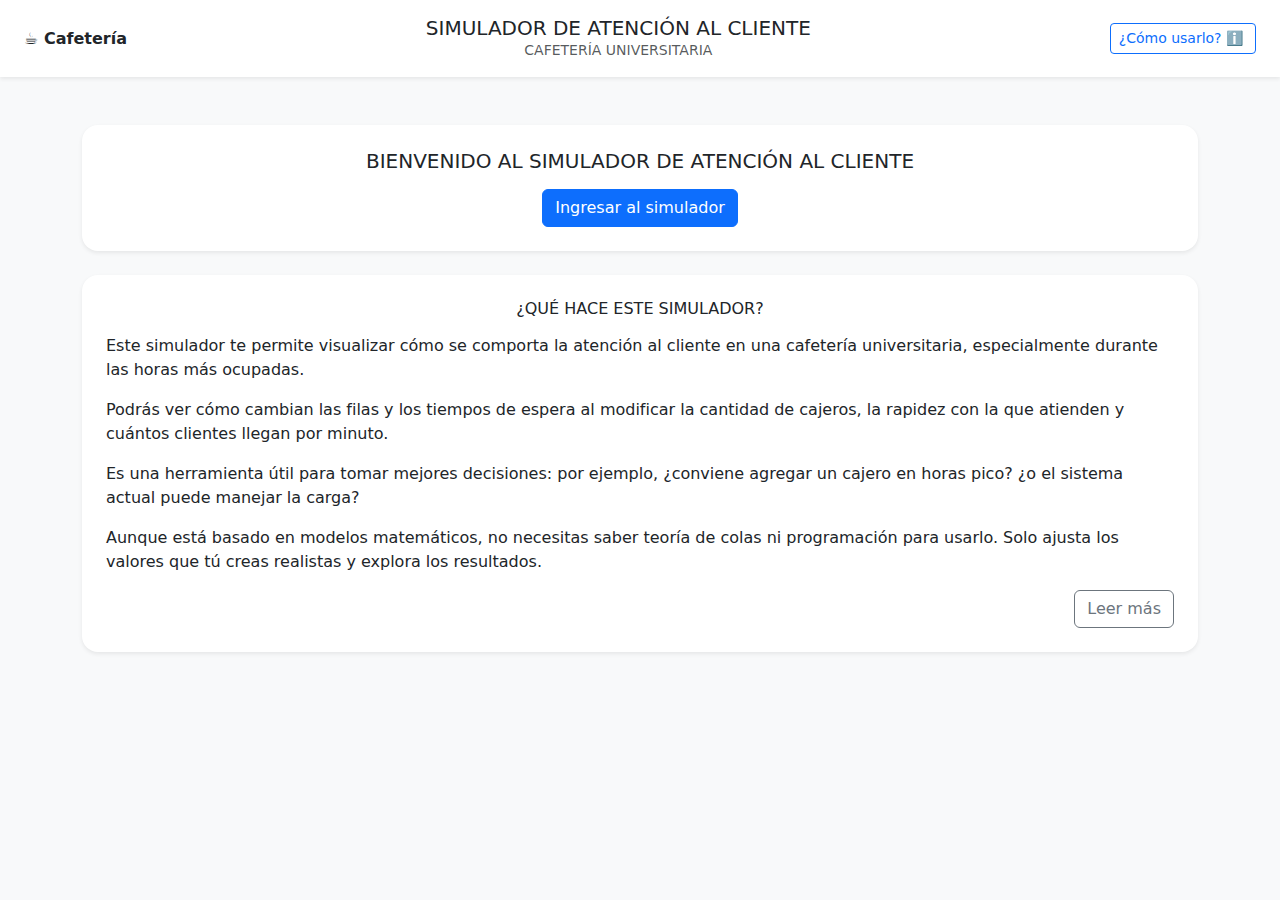
<file: public/index.html>
<!DOCTYPE html>
<html lang="es">
<head>
  <meta charset="UTF-8" />
  <meta name="viewport" content="width=device-width, initial-scale=1.0" />
  <title>Simulador de Cafetería</title>

  <!-- Bootstrap 5.3.7 CSS -->
  <link rel="stylesheet" href="bootstrap-5.3.7-dist/css/bootstrap.min.css" />

  <!-- Estilos propios -->
  <link rel="stylesheet" href="css/styles.css" />
</head>
<body class="bg-light text-dark">

  <!-- Navbar -->
  <nav class="navbar navbar-expand-lg navbar-light bg-white shadow-sm px-4 py-3 d-flex justify-content-between align-items-center">
    <div class="fw-bold">☕ Cafetería</div>
    <div class="text-center">
      <div class="h5 mb-0">SIMULADOR DE ATENCIÓN AL CLIENTE</div>
      <div class="small text-muted">CAFETERÍA UNIVERSITARIA</div>
    </div>
    <div>
      <button 
        class="btn btn-outline-primary btn-sm" 
        data-bs-toggle="modal" 
        data-bs-target="#infoModal">
        <span class="me-1">¿Cómo usarlo? ℹ️</span>
      </button>
    </div>
  </nav>

  <!-- Modal Info -->
  <div class="modal fade" id="infoModal" tabindex="-1" aria-labelledby="infoModalLabel" aria-hidden="true">
    <div class="modal-dialog modal-dialog-centered">
      <div class="modal-content">
        <div class="modal-header">
          <h5 class="modal-title" id="infoModalLabel">INFORMACIÓN SOBRE LAS VARIABLES DEL SIMULADOR</h5>
          <button type="button" class="btn-close" data-bs-dismiss="modal" aria-label="Cerrar"></button>
        </div>
        <div class="modal-body text-start">
          <p><strong>☕ Tasa de llegada de clientes (λ):</strong> Número promedio de clientes que llegan por minuto.<br>Ejemplo: 30 clientes por hora = 0.5 clientes/minuto.</p>
          <p><strong>⏱️ Tiempo promedio de atención (1/μ):</strong> Minutos que tarda un cajero en atender a un cliente.<br>Ejemplo: Si tarda 2 minutos por cliente, coloca "2".</p>
          <p><strong>🧍‍♂️ Número de cajeros (c):</strong> Cuántos empleados atienden al mismo tiempo.<br>Ejemplo: Si hay 3 cajeros, coloca "3".</p>
          <p><strong>⏳ Tiempo de simulación:</strong> Cuántos minutos quieres simular.<br>Ejemplo: Para una hora, coloca "60".</p>
        </div>
        <div class="modal-footer">
          <button type="button" class="btn btn-secondary" data-bs-dismiss="modal">Cerrar</button>
        </div>
      </div>
    </div>
  </div>

  <!-- Main content -->
  <main class="container py-5">
    <!-- Bienvenida -->
    <div class="bg-white p-4 rounded-4 shadow-sm mb-4 text-center">
      <h2 class="h5 mb-3">BIENVENIDO AL SIMULADOR DE ATENCIÓN AL CLIENTE</h2>
      <a href="pages/simulador.html" class="btn btn-primary">Ingresar al simulador</a>
    </div>

    <!-- Qué hace el simulador -->
    <div class="bg-white p-4 rounded-4 shadow-sm position-relative">
      <h2 class="h6 mb-3 text-center">¿QUÉ HACE ESTE SIMULADOR?</h2>
      <p>Este simulador te permite visualizar cómo se comporta la atención al cliente en una cafetería universitaria, especialmente durante las horas más ocupadas.</p>
      <p>Podrás ver cómo cambian las filas y los tiempos de espera al modificar la cantidad de cajeros, la rapidez con la que atienden y cuántos clientes llegan por minuto.</p>
      <p>Es una herramienta útil para tomar mejores decisiones: por ejemplo, ¿conviene agregar un cajero en horas pico? ¿o el sistema actual puede manejar la carga?</p>
      <p>Aunque está basado en modelos matemáticos, no necesitas saber teoría de colas ni programación para usarlo. Solo ajusta los valores que tú creas realistas y explora los resultados.</p>
      <div class="text-end">
        <a href="pages/teoria.html" class="btn btn-outline-secondary">Leer más</a>
      </div>
    </div>
  </main>

  <!-- Bootstrap JS Bundle (con Popper incluido) -->
  <script src="bootstrap-5.3.7-dist/js/bootstrap.bundle.min.js"></script>
</body>
</html>
</file>
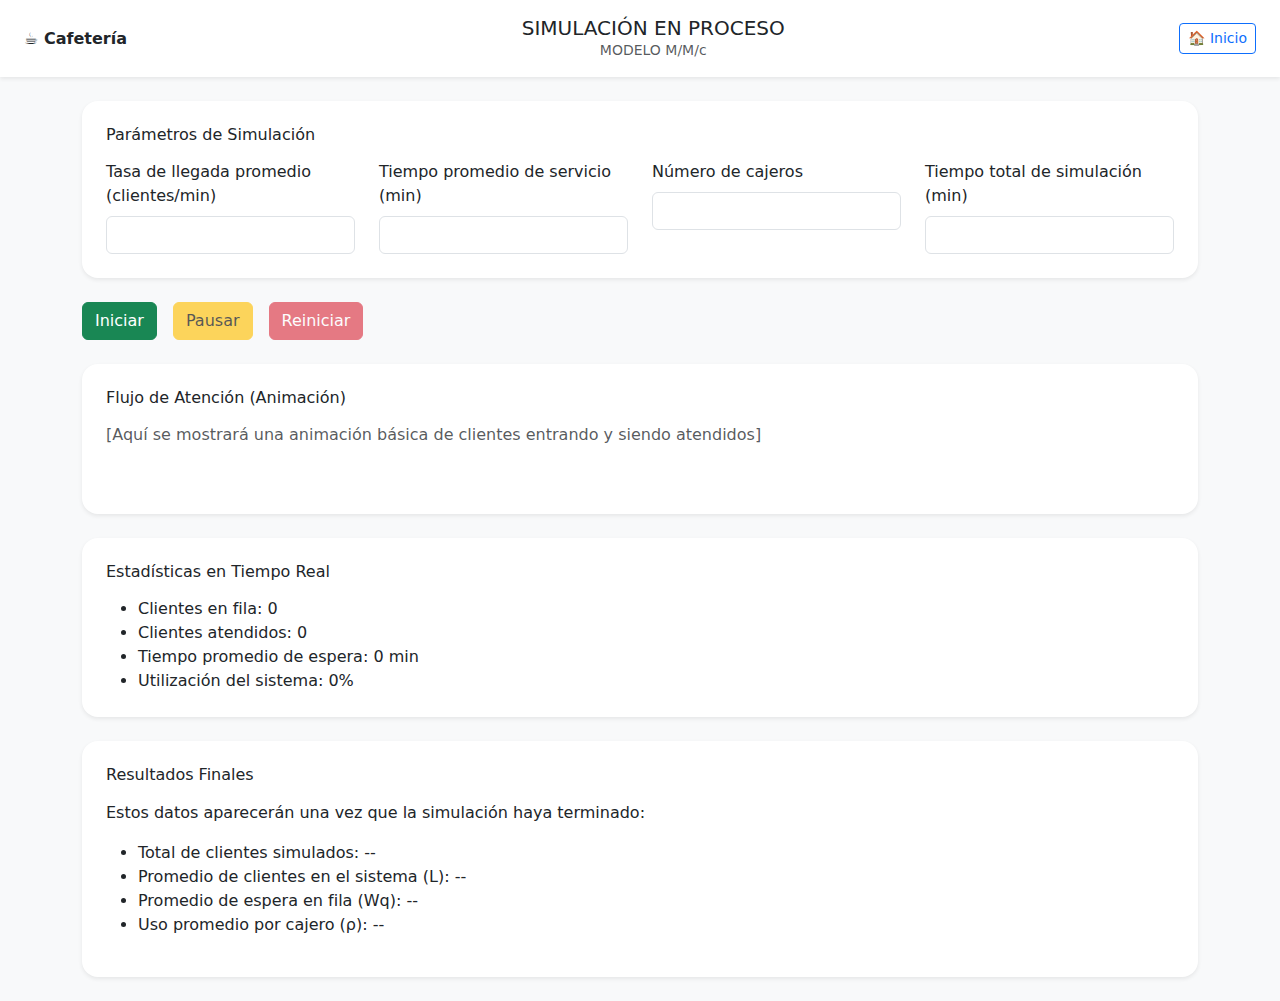
<file: public/pages/simulador.html>
<!DOCTYPE html>
<html lang="es">
<head>
  <meta charset="UTF-8" />
  <meta name="viewport" content="width=device-width, initial-scale=1.0" />
  <title>Simulador en acción</title>

  <!-- Bootstrap CSS -->
  <link rel="stylesheet" href="../bootstrap-5.3.7-dist/css/bootstrap.min.css" />
  <link rel="stylesheet" href="../css/styles.css" />
</head>
<body class="bg-light text-dark">

  <!-- Navbar -->
  <nav class="navbar navbar-expand-lg navbar-light bg-white shadow-sm px-4 py-3 d-flex justify-content-between align-items-center">
    <div class="fw-bold">☕ Cafetería</div>
    <div class="text-center">
      <div class="h5 mb-0">SIMULACIÓN EN PROCESO</div>
      <div class="small text-muted">MODELO M/M/c</div>
    </div>
    <div>
      <a href="../index.html" class="btn btn-outline-primary btn-sm">🏠 Inicio</a>
    </div>
  </nav>

  <!-- Contenido principal -->
  <main class="container py-4">
    <!-- Configuración de simulación -->
    <div class="bg-white p-4 rounded-4 shadow-sm mb-4">
        <h2 class="h6 mb-3">Parámetros de Simulación</h2>
        <form id="simForm" class="row gy-3">
                <div class="col-md-3">
                    <label for="llegada" class="form-label">Tasa de llegada promedio (clientes/min)</label>
                    <input type="number" step="any" min="0" class="form-control" id="llegada" required>
                </div>
                <div class="col-md-3">
                    <label for="servicio" class="form-label">Tiempo promedio de servicio (min)</label>
                    <input type="number" step="any" min="0.01" class="form-control" id="servicio" required>
                </div>
                <div class="col-md-3">
                    <label for="cajeros" class="form-label">Número de cajeros</label>
                    <input type="number" min="1" class="form-control" id="cajeros" required>
                </div>
                <div class="col-md-3">
                    <label for="tiempo" class="form-label">Tiempo total de simulación (min)</label>
                    <input type="number" min="1" class="form-control" id="tiempo" required>
                </div>
        </form>
    </div>

    <!-- Controles -->
    <div class="d-flex gap-3 mb-4">
      <button class="btn btn-success" id="btnIniciar">Iniciar</button>
      <button class="btn btn-warning" id="btnPausar" disabled>Pausar</button>
      <button class="btn btn-danger" id="btnReiniciar" disabled>Reiniciar</button>
    </div>

    <!-- Animación de flujo de atención (placeholder) -->
    <div class="bg-white p-4 rounded-4 shadow-sm mb-4" style="min-height: 150px;">
      <h2 class="h6 mb-3">Flujo de Atención (Animación)</h2>
      <div id="animacion" class="text-muted">[Aquí se mostrará una animación básica de clientes entrando y siendo atendidos]</div>
    </div>

    <!-- Estadísticas en tiempo real -->
    <div class="bg-white p-4 rounded-4 shadow-sm mb-4">
      <h2 class="h6 mb-3">Estadísticas en Tiempo Real</h2>
      <ul class="mb-0">
        <li>Clientes en fila: <span id="filaActual">0</span></li>
        <li>Clientes atendidos: <span id="atendidos">0</span></li>
        <li>Tiempo promedio de espera: <span id="esperaProm">0 min</span></li>
        <li>Utilización del sistema: <span id="utilizacion">0%</span></li>
      </ul>
        <div id="cuelloBotellaMsg" class="alert alert-danger mt-3 d-none">
          ⚠️ El sistema está operando cerca de su capacidad máxima. ¡Posible cuello de botella detectado!
        </div>
    </div>

    <!-- Resultados finales -->
    <div class="bg-white p-4 rounded-4 shadow-sm">
      <h2 class="h6 mb-3">Resultados Finales</h2>
      <p>Estos datos aparecerán una vez que la simulación haya terminado:</p>
      <ul>
        <li>Total de clientes simulados: <span id="totalClientes">--</span></li>
        <li>Promedio de clientes en el sistema (L): <span id="promClientes">--</span></li>
        <li>Promedio de espera en fila (Wq): <span id="promEspera">--</span></li>
        <li>Uso promedio por cajero (ρ): <span id="usoCajero">--</span></li>
      </ul>
    </div>
  </main>

  <!-- Bootstrap JS -->
  <script src="../bootstrap-5.3.7-dist/js/bootstrap.bundle.min.js"></script>
  <!-- Simulación lógica JS -->
  <script src="../js/simulador.js"></script>
</body>
</html>
</file>
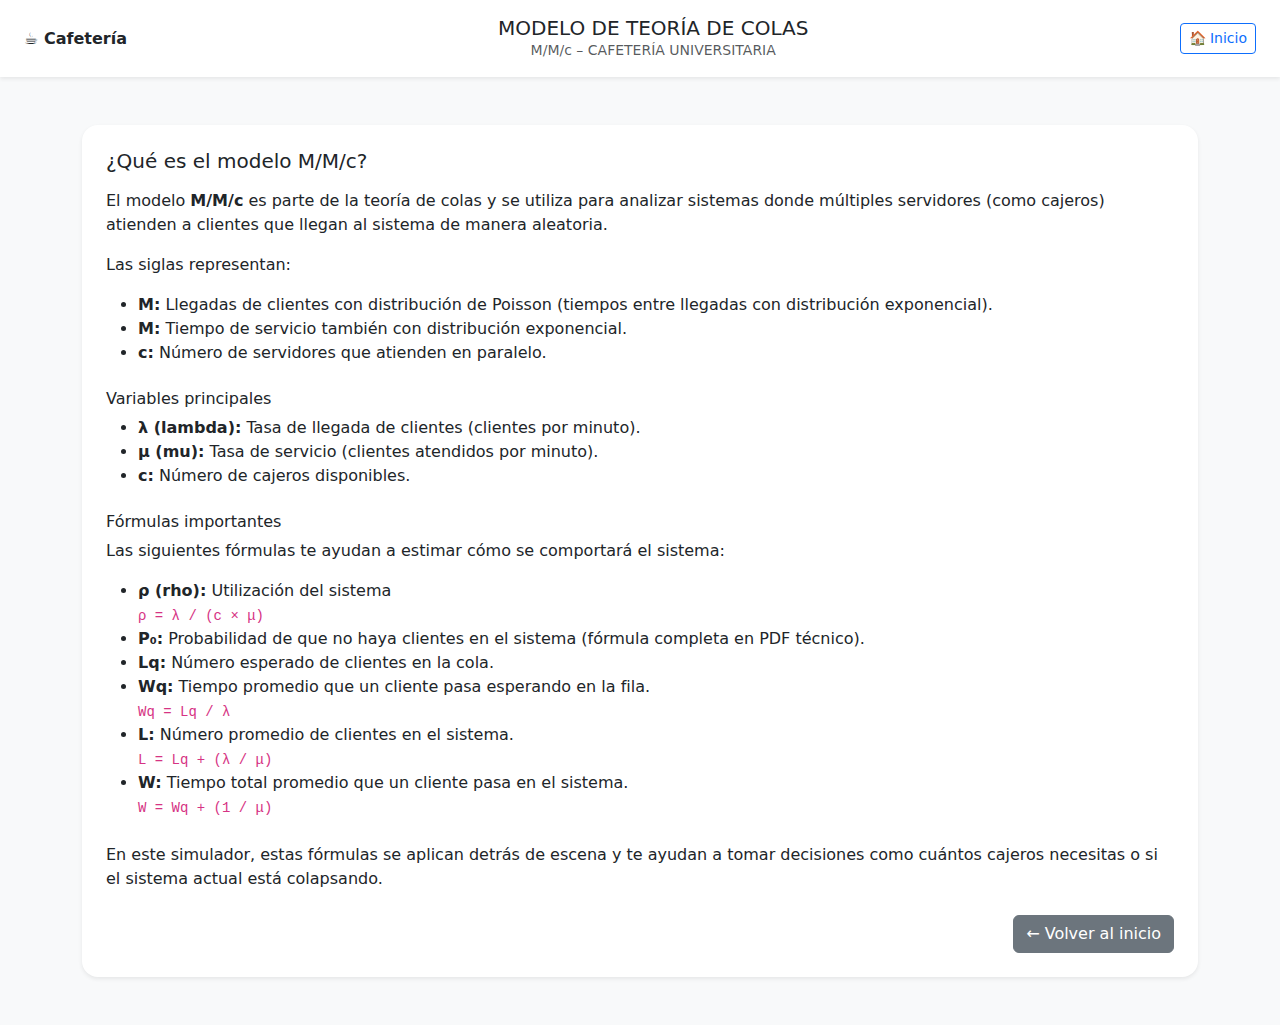
<file: public/pages/teoria.html>
<!DOCTYPE html>
<html lang="es">
<head>
  <meta charset="UTF-8" />
  <meta name="viewport" content="width=device-width, initial-scale=1.0" />
  <title>Modelo de Teoría de Colas</title>

  <!-- Bootstrap -->
  <link rel="stylesheet" href="../bootstrap-5.3.7-dist/css/bootstrap.min.css" />
  <link rel="stylesheet" href="../css/styles.css" />
</head>
<body class="bg-light text-dark">

  <!-- Navbar -->
  <nav class="navbar navbar-expand-lg navbar-light bg-white shadow-sm px-4 py-3 d-flex justify-content-between align-items-center">
    <div class="fw-bold">☕ Cafetería</div>
    <div class="text-center">
      <div class="h5 mb-0">MODELO DE TEORÍA DE COLAS</div>
      <div class="small text-muted">M/M/c – CAFETERÍA UNIVERSITARIA</div>
    </div>
    <div>
      <a href="../index.html" class="btn btn-outline-primary btn-sm">🏠 Inicio</a>
    </div>
  </nav>

  <!-- Contenido -->
  <main class="container py-5">
    <div class="bg-white p-4 rounded-4 shadow-sm">
      <h2 class="h5 mb-3">¿Qué es el modelo M/M/c?</h2>
      <p>El modelo <strong>M/M/c</strong> es parte de la teoría de colas y se utiliza para analizar sistemas donde múltiples servidores (como cajeros) atienden a clientes que llegan al sistema de manera aleatoria.</p>

      <p>Las siglas representan:</p>
      <ul>
        <li><strong>M:</strong> Llegadas de clientes con distribución de Poisson (tiempos entre llegadas con distribución exponencial).</li>
        <li><strong>M:</strong> Tiempo de servicio también con distribución exponencial.</li>
        <li><strong>c:</strong> Número de servidores que atienden en paralelo.</li>
      </ul>

      <h2 class="h6 mt-4">Variables principales</h2>
      <ul>
        <li><strong>λ (lambda):</strong> Tasa de llegada de clientes (clientes por minuto).</li>
        <li><strong>μ (mu):</strong> Tasa de servicio (clientes atendidos por minuto).</li>
        <li><strong>c:</strong> Número de cajeros disponibles.</li>
      </ul>

      <h2 class="h6 mt-4">Fórmulas importantes</h2>
      <p>Las siguientes fórmulas te ayudan a estimar cómo se comportará el sistema:</p>

      <ul>
        <li><strong>ρ (rho):</strong> Utilización del sistema<br>
          <code>ρ = λ / (c × μ)</code>
        </li>
        <li><strong>P₀:</strong> Probabilidad de que no haya clientes en el sistema (fórmula completa en PDF técnico).</li>
        <li><strong>Lq:</strong> Número esperado de clientes en la cola.</li>
        <li><strong>Wq:</strong> Tiempo promedio que un cliente pasa esperando en la fila.<br>
          <code>Wq = Lq / λ</code>
        </li>
        <li><strong>L:</strong> Número promedio de clientes en el sistema.<br>
          <code>L = Lq + (λ / μ)</code>
        </li>
        <li><strong>W:</strong> Tiempo total promedio que un cliente pasa en el sistema.<br>
          <code>W = Wq + (1 / μ)</code>
        </li>
      </ul>

      <p class="mt-4">En este simulador, estas fórmulas se aplican detrás de escena y te ayudan a tomar decisiones como cuántos cajeros necesitas o si el sistema actual está colapsando.</p>

      <div class="text-end mt-4">
        <a href="../index.html" class="btn btn-secondary">← Volver al inicio</a>
      </div>
    </div>
  </main>

  <!-- Bootstrap JS -->
  <script src="../bootstrap-5.3.7-dist/js/bootstrap.bundle.min.js"></script>
</body>
</html>
</file>
<file: public/css/styles.css>
/* Estilos para la animación del simulador */
.simulacion-container {
  display: flex;
  flex-direction: column;
  gap: 20px;
  padding: 20px;
  background: linear-gradient(135deg, #f8f9fa 0%, #e9ecef 100%);
  border-radius: 15px;
  min-height: 300px;
}

.cajeros-section {
  display: flex;
  justify-content: center;
  gap: 15px;
  margin-bottom: 20px;
}

.cajero {
  display: flex;
  flex-direction: column;
  align-items: center;
  padding: 15px;
  background: white;
  border-radius: 10px;
  box-shadow: 0 2px 8px rgba(0,0,0,0.1);
  min-width: 80px;
  transition: all 0.3s ease;
}

.cajero.ocupado {
  background: #d4edda;
  border: 2px solid #28a745;
}

.cajero.libre {
  background: #f8f9fa;
  border: 2px solid #6c757d;
}

.cajero-icon {
  font-size: 2rem;
  margin-bottom: 5px;
}

.cajero-status {
  font-size: 0.8rem;
  font-weight: bold;
  text-align: center;
}

.cliente-atendido {
  font-size: 1.5rem;
  margin-top: 5px;
  animation: bounce 0.5s ease-in-out;
}

.fila-section {
  display: flex;
  flex-direction: column;
  align-items: center;
}

.fila-titulo {
  font-weight: bold;
  margin-bottom: 10px;
  color: #495057;
}

.fila-clientes {
  display: flex;
  gap: 10px;
  flex-wrap: wrap;
  justify-content: center;
  min-height: 60px;
  padding: 10px;
  background: rgba(255,255,255,0.5);
  border-radius: 10px;
  border: 2px dashed #dee2e6;
}

.cliente {
  font-size: 1.8rem;
  animation: slideIn 0.5s ease-out;
  transition: all 0.3s ease;
}

.cliente:hover {
  transform: scale(1.1);
}

.cliente-saliendo {
  animation: slideOut 0.5s ease-in forwards;
}

.entrada-clientes {
  display: flex;
  align-items: center;
  justify-content: center;
  margin-top: 15px;
  padding: 10px;
  background: rgba(0,123,255,0.1);
  border-radius: 8px;
  border-left: 4px solid #007bff;
}

.flecha-entrada {
  font-size: 1.5rem;
  color: #007bff;
  animation: pulse 2s infinite;
}

.stats-mini {
  display: flex;
  justify-content: space-around;
  margin-top: 15px;
  padding: 10px;
  background: rgba(255,255,255,0.8);
  border-radius: 8px;
  font-size: 0.9rem;
}

.stat-item {
  text-align: center;
}

.stat-value {
  font-weight: bold;
  color: #007bff;
}

/* Animaciones */
@keyframes slideIn {
  from {
    opacity: 0;
    transform: translateX(-30px);
  }
  to {
    opacity: 1;
    transform: translateX(0);
  }
}

@keyframes slideOut {
  from {
    opacity: 1;
    transform: translateX(0);
  }
  to {
    opacity: 0;
    transform: translateX(30px);
  }
}

@keyframes bounce {
  0%, 20%, 60%, 100% {
    transform: translateY(0);
  }
  40% {
    transform: translateY(-10px);
  }
  80% {
    transform: translateY(-5px);
  }
}

@keyframes pulse {
  0% {
    transform: scale(1);
    opacity: 1;
  }
  50% {
    transform: scale(1.1);
    opacity: 0.7;
  }
  100% {
    transform: scale(1);
    opacity: 1;
  }
}

/* Responsive */
@media (max-width: 768px) {
  .cajeros-section {
    flex-wrap: wrap;
    gap: 10px;
  }
  
  .cajero {
    min-width: 60px;
    padding: 10px;
  }
  
  .fila-clientes {
    gap: 5px;
  }
  
  .cliente {
    font-size: 1.5rem;
  }
}
</file>
